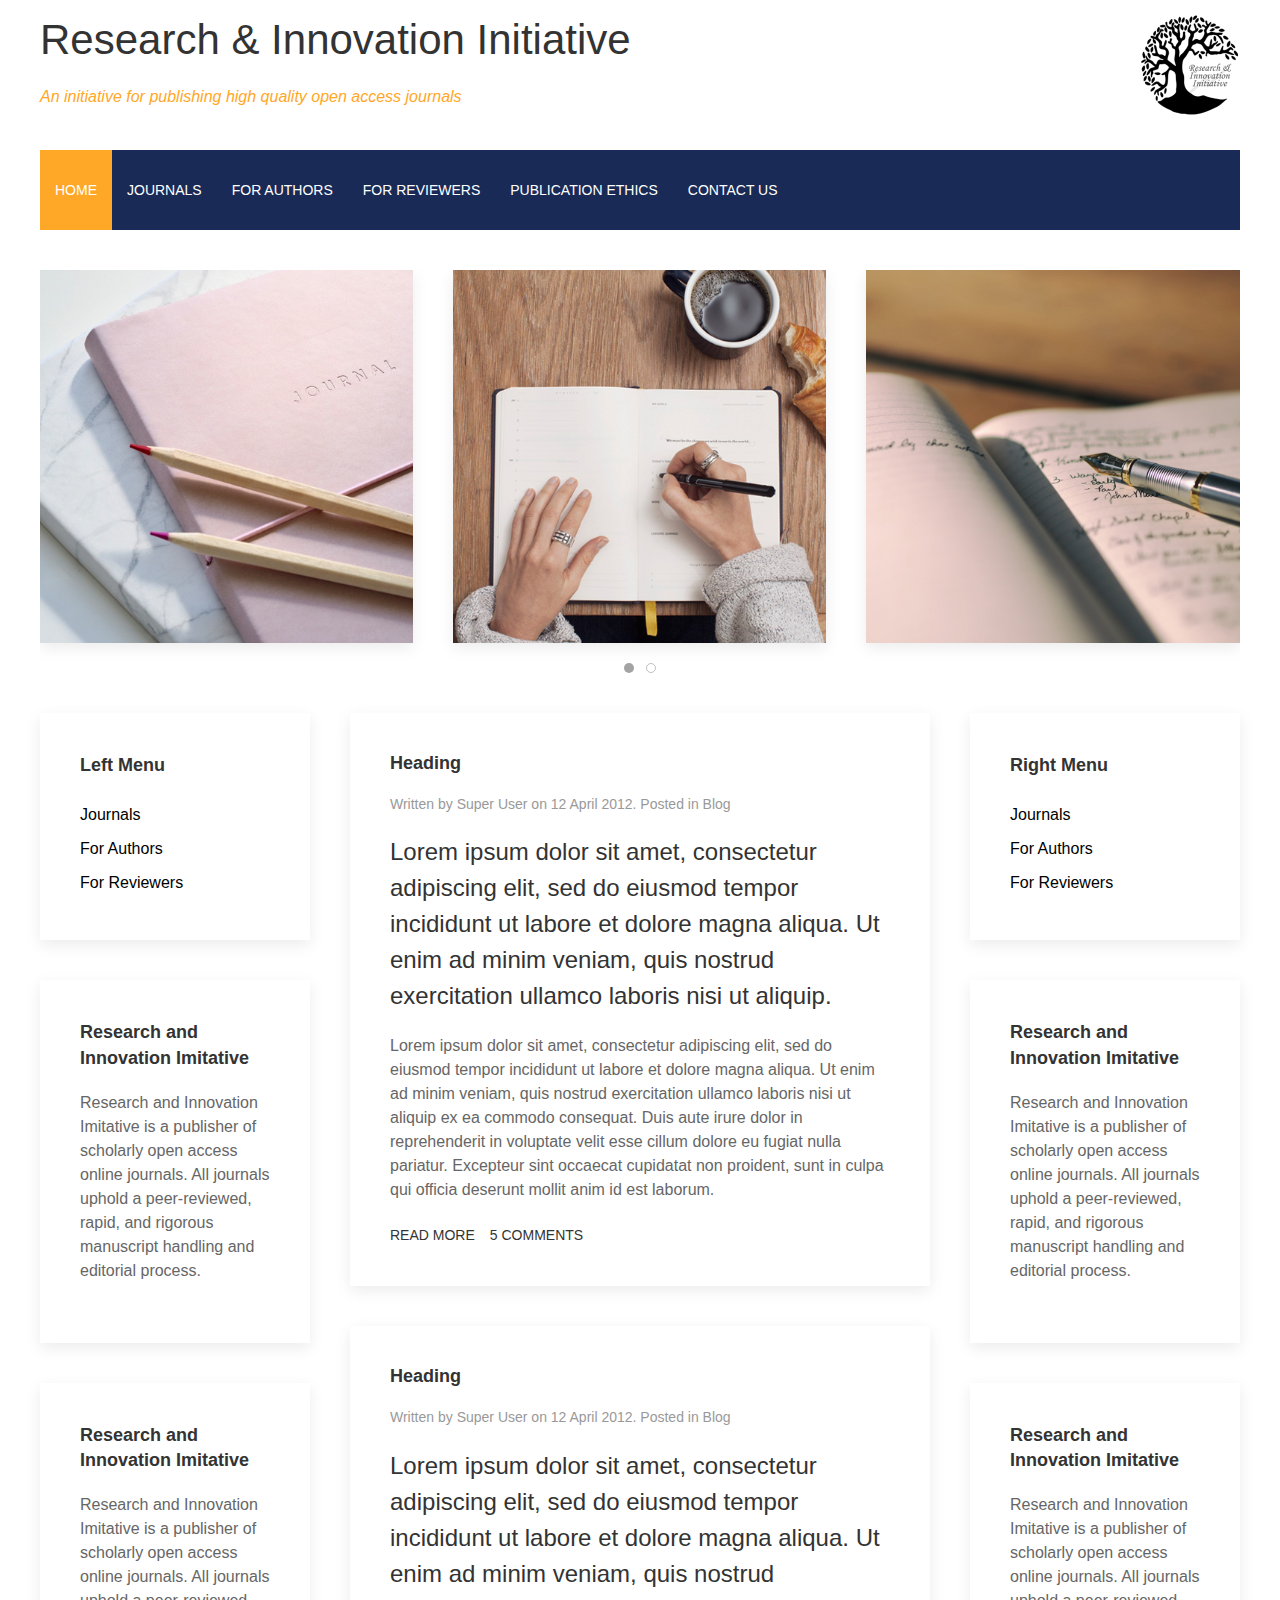
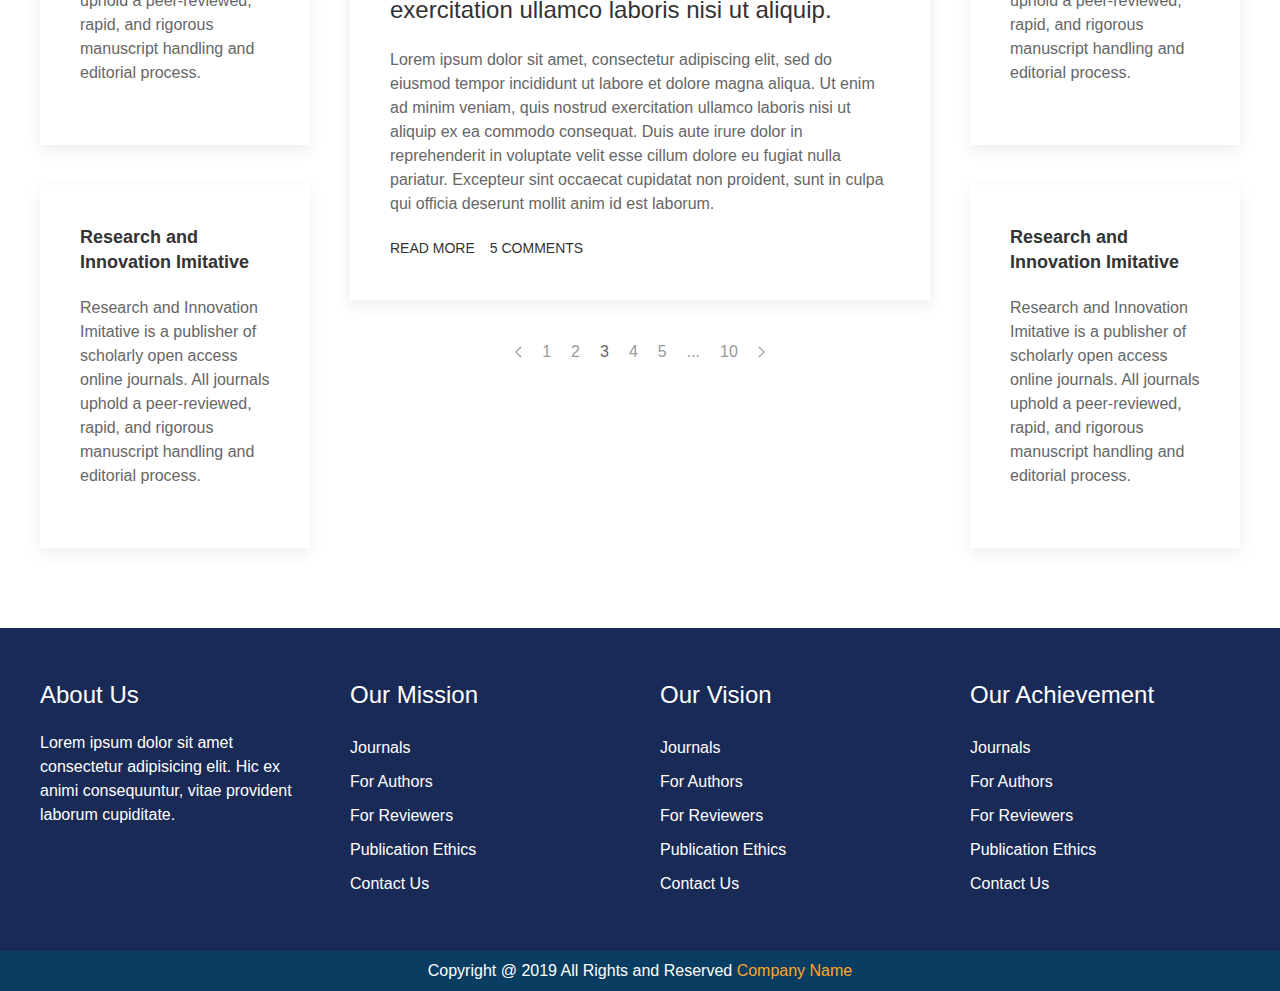
<file: index.html>
<!DOCTYPE html>
<html lang="en">
<head>
    <meta charset="UTF-8">
    <meta name="viewport" content="width=device-width, initial-scale=1.0">
    <meta http-equiv="X-UA-Compatible" content="ie=edge">
    <title>Document</title>
    <link rel="stylesheet" href="css/uikit.min.css">
    <link rel="stylesheet" href="css/style.css">
</head>
<body>

    <!-- Start Header Area -->
    <section id="header" class="header-area">
        <div class="uk-container">
            <div class="logo-area" uk-grid>               
                <div class="uk-width-5-6">
                    <div class="logo-content">
                        <h1>Research & Innovation Initiative</h1>
                        <em>An initiative for publishing high quality open access journals</em>                            
                    </div>
                </div>
                <div class="uk-width-1-6 uk-text-right">
                    <a class="uk-logo" href="#">
                        <img src="img/logo.png" width="100" alt="" uk-img>
                    </a>
                </div>                 
            </div>             
            <nav class="uk-navbar-container uk-margin" uk-navbar>
                <div class="uk-navbar-left">
                    <ul class="uk-navbar-nav uk-visible@m">
                        <li class="uk-active"><a href="#">Home</a></li>
                        <li><a href="#">Journals</a></li>
                        <li><a href="#">For Authors</a></li>
                        <li><a href="#">For Reviewers</a></li>
                        <li><a href="#">Publication Ethics</a></li>
                        <li><a href="#">Contact Us</a></li>
                    </ul>
                </div>
                <div class="offcanvas-menu uk-hidden@m uk-text-center">
                    <button class="uk-button mobile-menu-btn" type="button" uk-toggle="target: #offcanvas-overlay">
                        <span uk-icon="icon: menu; ratio: 2"></span>
                    </button>

                    <div id="offcanvas-overlay" class="mobile-menu" uk-offcanvas="overlay: true">
                        <div class="uk-offcanvas-bar">
                    
                            <button class="uk-offcanvas-close" type="button" uk-close></button>
                            <ul class="uk-nav uk-margin-medium-top">
                                <li><a href="#">Home</a></li>
                                <li><a href="#">Journals</a></li>
                                <li><a href="#">For Authors</a></li>
                                <li><a href="#">For Reviewers</a></li>
                                <li><a href="#">Publication Ethics</a></li>
                                <li><a href="#">Contact Us</a></li>                          
                            </ul>                           
                        </div>
                    </div>                      
                </div>                      
            </nav>            
        </div>
    </section>
    <!-- End Header Area -->

    <!-- Start Service -->
    <section class="service-area uk-margin-medium-top">
        <div class="uk-container">
            <div class="uk-card slider-items">
                <div data-uk-slider="autoplay: true; finite: false; autoplay-interval: 3000;" tabindex="-1">
                        <ul class="uk-slider-items uk-child-width-1-1@s uk-child-width-1-2@m uk-child-width-1-3@l uk-child-1-3@xl uk-grid" data-uk-grid data-uk-height-match="target: > li > .uk-card; row: false">
                            <li>
                                <div class="uk-card uk-card-default uk-card-hover">
                                    <a href="#">
                                        <img src="img/service1.jpg" alt="" data-uk-img>
                                    </a>
                                </div>                                    
                            </li>
                            <li>
                                <div class="uk-card uk-card-default uk-card-hover">
                                    <a href="#">
                                        <img src="img/service2.jpg" alt="" data-uk-img>
                                    </a>
                                </div>                                    
                            </li>
                            <li>
                                <div class="uk-card uk-card-default uk-card-hover">
                                    <a href="#">
                                        <img src="img/service3.jpg" alt="" data-uk-img>
                                    </a>
                                </div>                                    
                            </li>                           
                            <li>
                                <div class="uk-card uk-card-default uk-card-hover">
                                    <a href="#">
                                        <img src="img/service4.jpg" alt="" data-uk-img>
                                    </a>
                                </div>                                    
                            </li>                          
                        </ul>
                        <ul class="uk-slider-nav uk-dotnav uk-flex-center uk-margin uk-margin-remove-bottom"></ul>
                    </div> 
            </div>           
        </div>
    </section>
    <!-- End Service -->


    <!-- Start Content Area -->
    <section class="content-area uk-margin-medium-top uk-margin-medium-bottom">
        <div class="uk-container">
            <div uk-grid>
                <div class="uk-width-1-4@m uk-width-1-1">
                    <div class="left-sidebar">
                        <div class="uk-card uk-card-default uk-card-body uk-margin-medium-bottom">
                            <div class="sidebar-menu">
                                <h3>Left Menu</h3>
                                <ul class="uk-nav" uk-nav>
                                    <li><a href="#">Journals</a></li>
                                    <li><a href="#">For Authors</a></li>
                                    <li><a href="#">For Reviewers</a></li>
                                </ul>                                
                            </div>
                        </div>                       
                        <div class="uk-card uk-card-default uk-card-body uk-margin-medium-bottom">
                            <div class="sidebar-item">
                                <h3>Research and Innovation Imitative</h3>
                                <p>Research and Innovation Imitative is a publisher of scholarly open access online journals. All journals uphold a peer-reviewed, rapid, and rigorous manuscript handling and editorial process. </p>
                            </div>
                        </div>
                        <div class="uk-card uk-card-default uk-card-body uk-margin-medium-bottom">
                            <div class="sidebar-item">
                                <h3>Research and Innovation Imitative</h3>
                                <p>Research and Innovation Imitative is a publisher of scholarly open access online journals. All journals uphold a peer-reviewed, rapid, and rigorous manuscript handling and editorial process. </p>
                            </div>
                        </div>
                        <div class="uk-card uk-card-default uk-card-body uk-margin-medium-bottom">
                            <div class="sidebar-item">
                                <h3>Research and Innovation Imitative</h3>
                                <p>Research and Innovation Imitative is a publisher of scholarly open access online journals. All journals uphold a peer-reviewed, rapid, and rigorous manuscript handling and editorial process. </p>
                            </div>
                        </div>
                    </div>
                </div>
                <div class="uk-width-1-2@m uk-width-1-1">
                    <div class="main-content">
                        <div class="uk-card uk-card-default uk-card-body uk-margin-medium-bottom">
                            <article class="uk-article">
                                <h1 class="uk-article-title"><a class="uk-link-reset" href="">Heading</a></h1>
                            
                                <p class="uk-article-meta">Written by <a href="#">Super User</a> on 12 April 2012. Posted in <a href="#">Blog</a></p>
                            
                                <p class="uk-text-lead">Lorem ipsum dolor sit amet, consectetur adipiscing elit, sed do eiusmod tempor incididunt ut labore et dolore magna aliqua. Ut enim ad minim veniam, quis nostrud exercitation ullamco laboris nisi ut aliquip.</p>
                            
                                <p>Lorem ipsum dolor sit amet, consectetur adipiscing elit, sed do eiusmod tempor incididunt ut labore et dolore magna aliqua. Ut enim ad minim veniam, quis nostrud exercitation ullamco laboris nisi ut aliquip ex ea commodo consequat. Duis aute irure dolor in reprehenderit in voluptate velit esse cillum dolore eu fugiat nulla pariatur. Excepteur sint occaecat cupidatat non proident, sunt in culpa qui officia deserunt mollit anim id est laborum.</p>

                                <div class="uk-grid-small uk-child-width-auto" uk-grid>
                                    <div>
                                        <a class="uk-button uk-button-text" href="#">Read more</a>
                                    </div>
                                    <div>
                                        <a class="uk-button uk-button-text" href="#">5 Comments</a>
                                    </div>
                                </div>
                            </article>
                        </div>                      
                        <div class="uk-card uk-card-default uk-card-body uk-margin-medium-bottom">
                            <article class="uk-article">
                                <h1 class="uk-article-title"><a class="uk-link-reset" href="">Heading</a></h1>
                            
                                <p class="uk-article-meta">Written by <a href="#">Super User</a> on 12 April 2012. Posted in <a href="#">Blog</a></p>
                            
                                <p class="uk-text-lead">Lorem ipsum dolor sit amet, consectetur adipiscing elit, sed do eiusmod tempor incididunt ut labore et dolore magna aliqua. Ut enim ad minim veniam, quis nostrud exercitation ullamco laboris nisi ut aliquip.</p>
                            
                                <p>Lorem ipsum dolor sit amet, consectetur adipiscing elit, sed do eiusmod tempor incididunt ut labore et dolore magna aliqua. Ut enim ad minim veniam, quis nostrud exercitation ullamco laboris nisi ut aliquip ex ea commodo consequat. Duis aute irure dolor in reprehenderit in voluptate velit esse cillum dolore eu fugiat nulla pariatur. Excepteur sint occaecat cupidatat non proident, sunt in culpa qui officia deserunt mollit anim id est laborum.</p>

                                <div class="uk-grid-small uk-child-width-auto" uk-grid>
                                    <div>
                                        <a class="uk-button uk-button-text" href="#">Read more</a>
                                    </div>
                                    <div>
                                        <a class="uk-button uk-button-text" href="#">5 Comments</a>
                                    </div>
                                </div>
                            </article>
                        </div>
                        <div class="pagination">
                            <ul class="uk-pagination uk-flex-center" uk-margin>
                                <li><a href="#"><span uk-pagination-previous></span></a></li>
                                <li><a href="#">1</a></li>
                                <li><a href="#">2</a></li>
                                <li class="uk-active"><span>3</span></li>
                                <li><a href="#">4</a></li>
                                <li><a href="#">5</a></li>
                                <li class="uk-disabled"><span>...</span></li>
                                <li><a href="#">10</a></li>
                                <li><a href="#"><span uk-pagination-next></span></a></li>
                            </ul>                              
                        </div>                                            
                    </div>
                </div>
                <div class="uk-width-1-4@m uk-width-1-1">
                    <div class="right-sidebar">
                        <div class="uk-card uk-card-default uk-card-body uk-margin-medium-bottom">
                            <div class="sidebar-menu">
                                <h3>Right Menu</h3>
                                <ul class="uk-nav" uk-nav>
                                    <li><a href="#">Journals</a></li>
                                    <li><a href="#">For Authors</a></li>
                                    <li><a href="#">For Reviewers</a></li>
                                </ul>                                
                            </div>
                        </div>                        
                        <div class="uk-card uk-card-default uk-card-body uk-margin-medium-bottom">
                            <div class="sidebar-item">
                                <h3>Research and Innovation Imitative</h3>
                                <p>Research and Innovation Imitative is a publisher of scholarly open access online journals. All journals uphold a peer-reviewed, rapid, and rigorous manuscript handling and editorial process. </p>
                            </div>
                        </div>
                        <div class="uk-card uk-card-default uk-card-body uk-margin-medium-bottom">
                            <div class="sidebar-item">
                                <h3>Research and Innovation Imitative</h3>
                                <p>Research and Innovation Imitative is a publisher of scholarly open access online journals. All journals uphold a peer-reviewed, rapid, and rigorous manuscript handling and editorial process. </p>
                            </div>
                        </div>
                        <div class="uk-card uk-card-default uk-card-body uk-margin-medium-bottom">
                            <div class="sidebar-item">
                                <h3>Research and Innovation Imitative</h3>
                                <p>Research and Innovation Imitative is a publisher of scholarly open access online journals. All journals uphold a peer-reviewed, rapid, and rigorous manuscript handling and editorial process. </p>
                            </div>
                        </div>                        
                    </div>
                </div>
            </div>
        </div>
    </section>
    <!-- End Content Area -->

    <!-- Start Footer -->
    <footer class="footer-area">
        <div class="uk-container">
            <div uk-grid>
                <div class="uk-width-1-4@m uk-width-1-1">
                    <div class="footer-box uk-text-center uk-text-left@m">
                        <h3>About Us</h3>
                        <p>Lorem ipsum dolor sit amet consectetur adipisicing elit. Hic ex animi consequuntur, vitae provident laborum cupiditate.</p>
                    </div>
                </div>
                <div class="uk-width-1-4@m uk-width-1-1">
                    <div class="footer-box uk-text-center uk-text-left@m">
                        <h3>Our Mission</h3>
                        <ul class="uk-nav" uk-nav>
                            <li><a href="#">Journals</a></li>
                            <li><a href="#">For Authors</a></li>
                            <li><a href="#">For Reviewers</a></li>
                            <li><a href="#">Publication Ethics</a></li>
                            <li><a href="#">Contact Us</a></li>
                        </ul>
                    </div>
                </div>
                <div class="uk-width-1-4@m uk-width-1-1">
                    <div class="footer-box uk-text-center uk-text-left@m">
                        <h3>Our Vision</h3>
                        <ul class="uk-nav" uk-nav>
                            <li><a href="#">Journals</a></li>
                            <li><a href="#">For Authors</a></li>
                            <li><a href="#">For Reviewers</a></li>
                            <li><a href="#">Publication Ethics</a></li>
                            <li><a href="#">Contact Us</a></li>
                        </ul>
                    </div>
                </div>
                <div class="uk-width-1-4@m uk-width-1-1">
                    <div class="footer-box uk-text-center uk-text-left@m">
                        <h3>Our Achievement</h3>
                        <ul class="uk-nav" uk-nav>
                            <li><a href="#">Journals</a></li>
                            <li><a href="#">For Authors</a></li>
                            <li><a href="#">For Reviewers</a></li>
                            <li><a href="#">Publication Ethics</a></li>
                            <li><a href="#">Contact Us</a></li>
                        </ul>
                    </div>
                </div>
            </div>
        </div>
    </footer>
    <!-- End Footer -->

    <!-- Start Copyright -->
    <section class="copyright-area">
        <div class="uk-container">
            <div uk-grid>
                <div class="uk-width-1-1">
                    <div class="copyright uk-text-center">
                        Copyright @ 2019 All Rights and Reserved <a href="#">Company Name</a>
                    </div>
                </div>
            </div>
        </div>
    </section>
    <!-- End Copyright -->
    
    <script src="js/uikit.min.js"></script>
    <script src="js/uikit-icons.min.js"></script>
</body>
</html>
</file>
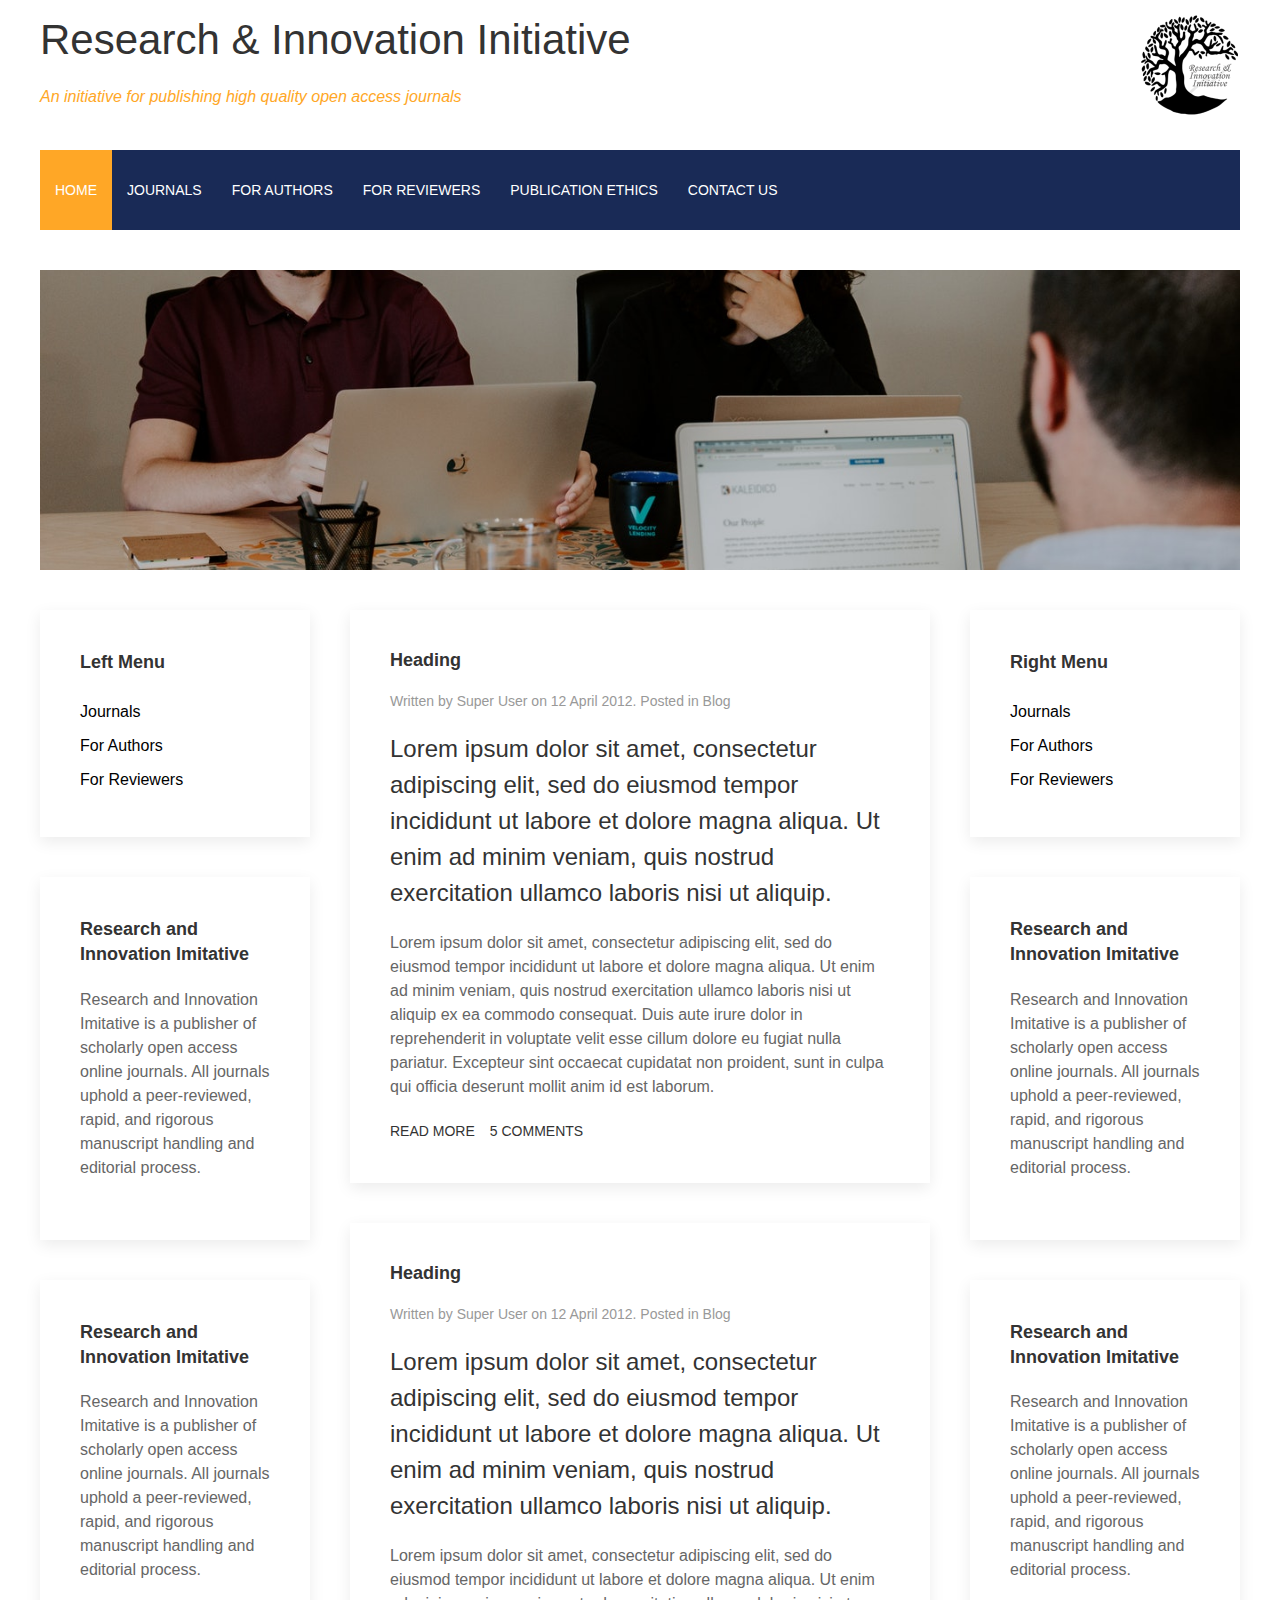
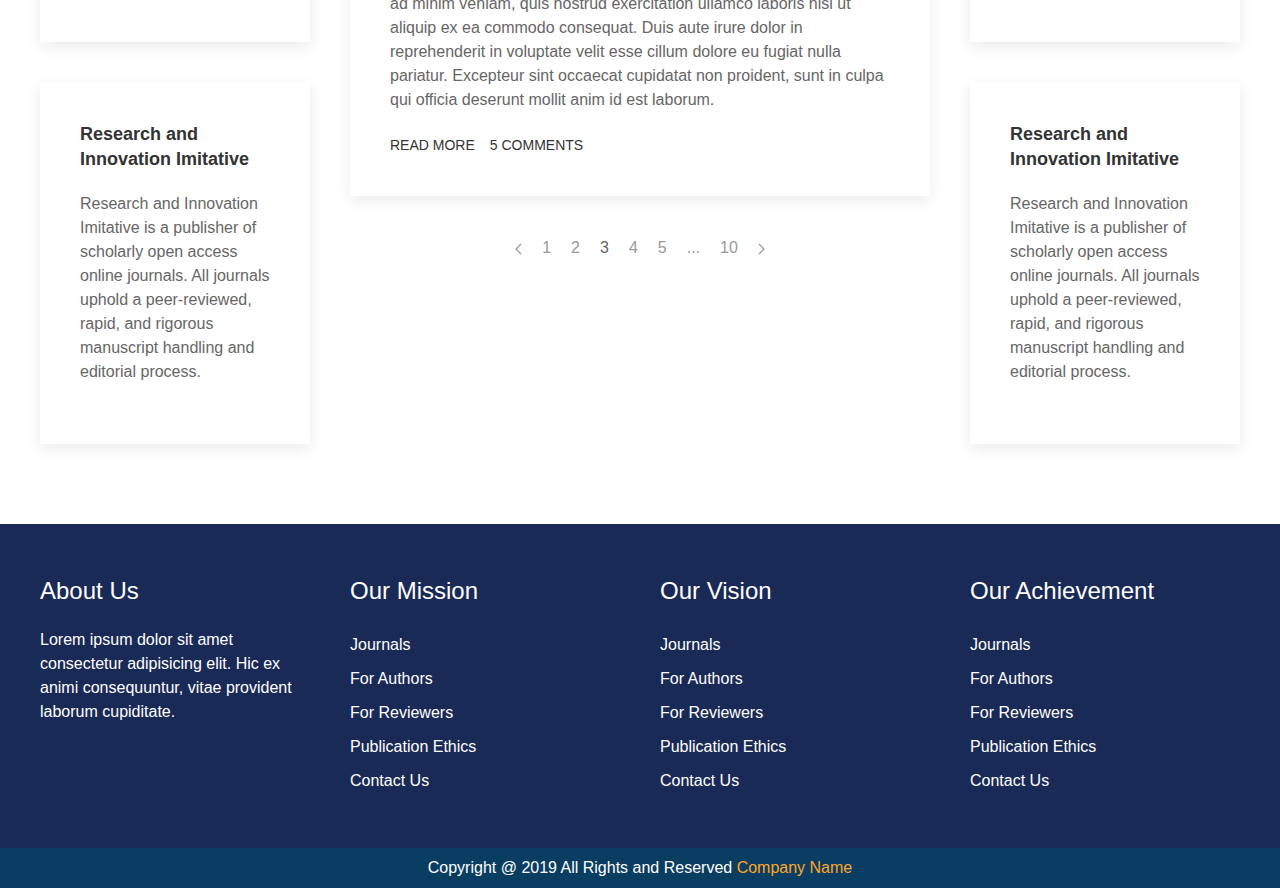
<file: index1.html>
<!DOCTYPE html>
<html lang="en">
<head>
    <meta charset="UTF-8">
    <meta name="viewport" content="width=device-width, initial-scale=1.0">
    <meta http-equiv="X-UA-Compatible" content="ie=edge">
    <title>Document</title>
    <link rel="stylesheet" href="css/uikit.min.css">
    <link rel="stylesheet" href="css/style.css">
</head>
<body>

    <!-- Start Header Area -->
    <section id="header" class="header-area">
        <div class="uk-container">
            <div class="logo-area" uk-grid>               
                <div class="uk-width-5-6">
                    <div class="logo-content">
                        <h1>Research & Innovation Initiative</h1>
                        <em>An initiative for publishing high quality open access journals</em>                            
                    </div>
                </div>
                <div class="uk-width-1-6 uk-text-right">
                    <a class="uk-logo" href="#">
                        <img src="img/logo.png" width="100" alt="" uk-img>
                    </a>
                </div>                 
            </div>             
            <nav class="uk-navbar-container uk-margin" uk-navbar>
                <div class="uk-navbar-left">
                    <ul class="uk-navbar-nav uk-visible@m">
                        <li class="uk-active"><a href="#">Home</a></li>
                        <li><a href="#">Journals</a></li>
                        <li><a href="#">For Authors</a></li>
                        <li><a href="#">For Reviewers</a></li>
                        <li><a href="#">Publication Ethics</a></li>
                        <li><a href="#">Contact Us</a></li>
                    </ul>
                </div>
                <div class="offcanvas-menu uk-hidden@m uk-text-center">
                    <button class="uk-button mobile-menu-btn" type="button" uk-toggle="target: #offcanvas-overlay">
                        <span uk-icon="icon: menu; ratio: 2"></span>
                    </button>

                    <div id="offcanvas-overlay" class="mobile-menu" uk-offcanvas="overlay: true">
                        <div class="uk-offcanvas-bar">
                    
                            <button class="uk-offcanvas-close" type="button" uk-close></button>
                            <ul class="uk-nav uk-margin-medium-top">
                                <li><a href="#">Home</a></li>
                                <li><a href="#">Journals</a></li>
                                <li><a href="#">For Authors</a></li>
                                <li><a href="#">For Reviewers</a></li>
                                <li><a href="#">Publication Ethics</a></li>
                                <li><a href="#">Contact Us</a></li>                          
                            </ul>                           
                        </div>
                    </div>                      
                </div>                      
            </nav>            
        </div>
    </section>
    <!-- End Header Area -->

    <!-- Start Hero Area -->
    <section class="hero-area uk-margin-medium-top uk-margin-medium-bottom">
        <div class="uk-container">
            <div uk-grid>
                <div class="uk-width-1-1">
                    <div class="uk-cover-container uk-height-medium">
                        <img src="img/hero.jpg" alt="" uk-cover>
                    </div>                     
                </div>                
            </div>
        </div>
    </section>
    <!-- End Hero Area -->

    <!-- Start Content Area -->
    <section class="content-area uk-margin-medium-top uk-margin-medium-bottom">
        <div class="uk-container">
            <div uk-grid>
                <div class="uk-width-1-4@m uk-width-1-1">
                    <div class="left-sidebar">
                        <div class="uk-card uk-card-default uk-card-body uk-margin-medium-bottom">
                            <div class="sidebar-menu">
                                <h3>Left Menu</h3>
                                <ul class="uk-nav" uk-nav>
                                    <li><a href="#">Journals</a></li>
                                    <li><a href="#">For Authors</a></li>
                                    <li><a href="#">For Reviewers</a></li>
                                </ul>                                
                            </div>
                        </div>                       
                        <div class="uk-card uk-card-default uk-card-body uk-margin-medium-bottom">
                            <div class="sidebar-item">
                                <h3>Research and Innovation Imitative</h3>
                                <p>Research and Innovation Imitative is a publisher of scholarly open access online journals. All journals uphold a peer-reviewed, rapid, and rigorous manuscript handling and editorial process. </p>
                            </div>
                        </div>
                        <div class="uk-card uk-card-default uk-card-body uk-margin-medium-bottom">
                            <div class="sidebar-item">
                                <h3>Research and Innovation Imitative</h3>
                                <p>Research and Innovation Imitative is a publisher of scholarly open access online journals. All journals uphold a peer-reviewed, rapid, and rigorous manuscript handling and editorial process. </p>
                            </div>
                        </div>
                        <div class="uk-card uk-card-default uk-card-body uk-margin-medium-bottom">
                            <div class="sidebar-item">
                                <h3>Research and Innovation Imitative</h3>
                                <p>Research and Innovation Imitative is a publisher of scholarly open access online journals. All journals uphold a peer-reviewed, rapid, and rigorous manuscript handling and editorial process. </p>
                            </div>
                        </div>
                    </div>
                </div>
                <div class="uk-width-1-2@m uk-width-1-1">
                    <div class="main-content">
                        <div class="uk-card uk-card-default uk-card-body uk-margin-medium-bottom">
                            <article class="uk-article">
                                <h1 class="uk-article-title"><a class="uk-link-reset" href="">Heading</a></h1>
                            
                                <p class="uk-article-meta">Written by <a href="#">Super User</a> on 12 April 2012. Posted in <a href="#">Blog</a></p>
                            
                                <p class="uk-text-lead">Lorem ipsum dolor sit amet, consectetur adipiscing elit, sed do eiusmod tempor incididunt ut labore et dolore magna aliqua. Ut enim ad minim veniam, quis nostrud exercitation ullamco laboris nisi ut aliquip.</p>
                            
                                <p>Lorem ipsum dolor sit amet, consectetur adipiscing elit, sed do eiusmod tempor incididunt ut labore et dolore magna aliqua. Ut enim ad minim veniam, quis nostrud exercitation ullamco laboris nisi ut aliquip ex ea commodo consequat. Duis aute irure dolor in reprehenderit in voluptate velit esse cillum dolore eu fugiat nulla pariatur. Excepteur sint occaecat cupidatat non proident, sunt in culpa qui officia deserunt mollit anim id est laborum.</p>

                                <div class="uk-grid-small uk-child-width-auto" uk-grid>
                                    <div>
                                        <a class="uk-button uk-button-text" href="#">Read more</a>
                                    </div>
                                    <div>
                                        <a class="uk-button uk-button-text" href="#">5 Comments</a>
                                    </div>
                                </div>
                            </article>
                        </div>                      
                        <div class="uk-card uk-card-default uk-card-body uk-margin-medium-bottom">
                            <article class="uk-article">
                                <h1 class="uk-article-title"><a class="uk-link-reset" href="">Heading</a></h1>
                            
                                <p class="uk-article-meta">Written by <a href="#">Super User</a> on 12 April 2012. Posted in <a href="#">Blog</a></p>
                            
                                <p class="uk-text-lead">Lorem ipsum dolor sit amet, consectetur adipiscing elit, sed do eiusmod tempor incididunt ut labore et dolore magna aliqua. Ut enim ad minim veniam, quis nostrud exercitation ullamco laboris nisi ut aliquip.</p>
                            
                                <p>Lorem ipsum dolor sit amet, consectetur adipiscing elit, sed do eiusmod tempor incididunt ut labore et dolore magna aliqua. Ut enim ad minim veniam, quis nostrud exercitation ullamco laboris nisi ut aliquip ex ea commodo consequat. Duis aute irure dolor in reprehenderit in voluptate velit esse cillum dolore eu fugiat nulla pariatur. Excepteur sint occaecat cupidatat non proident, sunt in culpa qui officia deserunt mollit anim id est laborum.</p>

                                <div class="uk-grid-small uk-child-width-auto" uk-grid>
                                    <div>
                                        <a class="uk-button uk-button-text" href="#">Read more</a>
                                    </div>
                                    <div>
                                        <a class="uk-button uk-button-text" href="#">5 Comments</a>
                                    </div>
                                </div>
                            </article>
                        </div>
                        <div class="pagination">
                            <ul class="uk-pagination uk-flex-center" uk-margin>
                                <li><a href="#"><span uk-pagination-previous></span></a></li>
                                <li><a href="#">1</a></li>
                                <li><a href="#">2</a></li>
                                <li class="uk-active"><span>3</span></li>
                                <li><a href="#">4</a></li>
                                <li><a href="#">5</a></li>
                                <li class="uk-disabled"><span>...</span></li>
                                <li><a href="#">10</a></li>
                                <li><a href="#"><span uk-pagination-next></span></a></li>
                            </ul>                              
                        </div>                                            
                    </div>
                </div>
                <div class="uk-width-1-4@m uk-width-1-1">
                    <div class="right-sidebar">
                        <div class="uk-card uk-card-default uk-card-body uk-margin-medium-bottom">
                            <div class="sidebar-menu">
                                <h3>Right Menu</h3>
                                <ul class="uk-nav" uk-nav>
                                    <li><a href="#">Journals</a></li>
                                    <li><a href="#">For Authors</a></li>
                                    <li><a href="#">For Reviewers</a></li>
                                </ul>                                
                            </div>
                        </div>                        
                        <div class="uk-card uk-card-default uk-card-body uk-margin-medium-bottom">
                            <div class="sidebar-item">
                                <h3>Research and Innovation Imitative</h3>
                                <p>Research and Innovation Imitative is a publisher of scholarly open access online journals. All journals uphold a peer-reviewed, rapid, and rigorous manuscript handling and editorial process. </p>
                            </div>
                        </div>
                        <div class="uk-card uk-card-default uk-card-body uk-margin-medium-bottom">
                            <div class="sidebar-item">
                                <h3>Research and Innovation Imitative</h3>
                                <p>Research and Innovation Imitative is a publisher of scholarly open access online journals. All journals uphold a peer-reviewed, rapid, and rigorous manuscript handling and editorial process. </p>
                            </div>
                        </div>
                        <div class="uk-card uk-card-default uk-card-body uk-margin-medium-bottom">
                            <div class="sidebar-item">
                                <h3>Research and Innovation Imitative</h3>
                                <p>Research and Innovation Imitative is a publisher of scholarly open access online journals. All journals uphold a peer-reviewed, rapid, and rigorous manuscript handling and editorial process. </p>
                            </div>
                        </div>                        
                    </div>
                </div>
            </div>
        </div>
    </section>
    <!-- End Content Area -->

    <!-- Start Footer -->
    <footer class="footer-area">
        <div class="uk-container">
            <div uk-grid>
                <div class="uk-width-1-4@m uk-width-1-1">
                    <div class="footer-box uk-text-center uk-text-left@m">
                        <h3>About Us</h3>
                        <p>Lorem ipsum dolor sit amet consectetur adipisicing elit. Hic ex animi consequuntur, vitae provident laborum cupiditate.</p>
                    </div>
                </div>
                <div class="uk-width-1-4@m uk-width-1-1">
                    <div class="footer-box uk-text-center uk-text-left@m">
                        <h3>Our Mission</h3>
                        <ul class="uk-nav" uk-nav>
                            <li><a href="#">Journals</a></li>
                            <li><a href="#">For Authors</a></li>
                            <li><a href="#">For Reviewers</a></li>
                            <li><a href="#">Publication Ethics</a></li>
                            <li><a href="#">Contact Us</a></li>
                        </ul>
                    </div>
                </div>
                <div class="uk-width-1-4@m uk-width-1-1">
                    <div class="footer-box uk-text-center uk-text-left@m">
                        <h3>Our Vision</h3>
                        <ul class="uk-nav" uk-nav>
                            <li><a href="#">Journals</a></li>
                            <li><a href="#">For Authors</a></li>
                            <li><a href="#">For Reviewers</a></li>
                            <li><a href="#">Publication Ethics</a></li>
                            <li><a href="#">Contact Us</a></li>
                        </ul>
                    </div>
                </div>
                <div class="uk-width-1-4@m uk-width-1-1">
                    <div class="footer-box uk-text-center uk-text-left@m">
                        <h3>Our Achievement</h3>
                        <ul class="uk-nav" uk-nav>
                            <li><a href="#">Journals</a></li>
                            <li><a href="#">For Authors</a></li>
                            <li><a href="#">For Reviewers</a></li>
                            <li><a href="#">Publication Ethics</a></li>
                            <li><a href="#">Contact Us</a></li>
                        </ul>
                    </div>
                </div>
            </div>
        </div>
    </footer>
    <!-- End Footer -->

    <!-- Start Copyright -->
    <section class="copyright-area">
        <div class="uk-container">
            <div uk-grid>
                <div class="uk-width-1-1">
                    <div class="copyright uk-text-center">
                        Copyright @ 2019 All Rights and Reserved <a href="#">Company Name</a>
                    </div>
                </div>
            </div>
        </div>
    </section>
    <!-- End Copyright -->
    
    <script src="js/uikit.min.js"></script>
    <script src="js/uikit-icons.min.js"></script>
</body>
</html>
</file>
<file: css/style.css>
/* 
======
Header Area
======
*/
.header-area .logo-area {
    padding-top: 15px;
    padding-bottom: 15px;
}
.header-area .logo-area em {
    color: #FFA726;
}
#header.header-area nav {
    background-color: #192A56;
}
#header.header-area nav ul li a,
.offcanvas-menu .uk-icon {
    color: #fff;
}
#header.header-area nav ul li a:hover,
#header.header-area nav ul li.uk-active a {
    background-color: #FFA726;
    color: #fff;
}
.offcanvas-menu {
    width: 100%;
}
.mobile-menu-btn {
    background-color: transparent;
}

/* 
============
Main Content
============
*/
article.uk-article h1 {
    font-size: 18px;
    font-weight: 700;
}
article.uk-article a.uk-button::before {
    border: 0;
}

/*
========
Sidebar
========
*/
.left-sidebar h3,
.right-sidebar h3 {
    font-size: 18px;
    font-weight: 700;
}
.sidebar-menu ul li a,
.footer-box ul li a {
    color: #000000;
}
.sidebar-menu ul li a:hover,
.footer-box ul li a:hover,
article.uk-article .uk-article-meta a:hover,
article.uk-article a.uk-button:hover {
    color: #FFA726;
}

/* 
============
Footer Area
============
*/
.footer-area {
}
.footer-area .uk-container {
    padding-top: 50px;
    padding-bottom: 50px;
    background-color: #192A56;
}
.footer-box h3,
.footer-box p,
.footer-box ul li a {
    color: #fff;
}
.footer-box ul li a:hover {
    color: #FFA726;
}
.copyright-area .uk-container {
    background-color: #0A3D62;
    padding-top: 8px;
    padding-bottom: 8px;
}
.copyright {
    color: #fff;
}
.copyright a {
    color: #FFA726;
}
.copyright a:hover {
    text-decoration: none;
}
</file>
